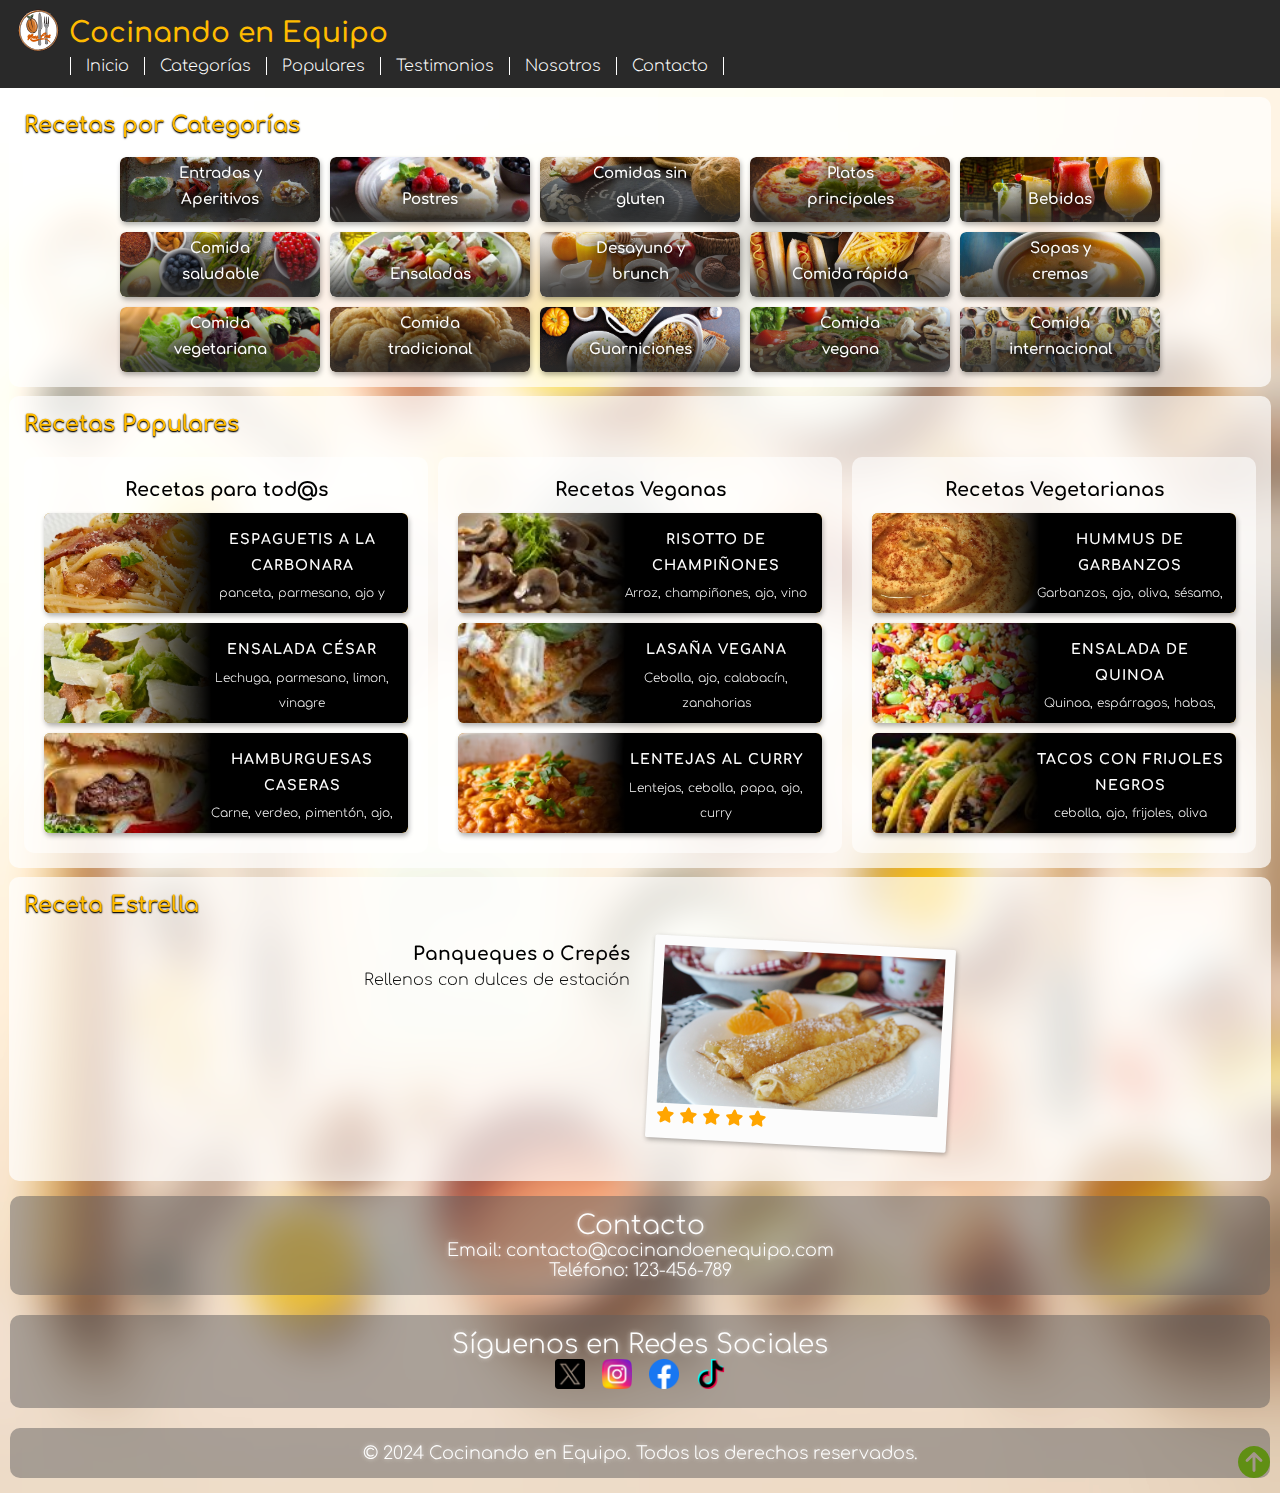
<file: index.html>
<!DOCTYPE html>
<html lang="es">
  <head>
    <meta charset="UTF-8" />
    <meta name="viewport" content="width=device-width, initial-scale=1.0" />
    <title>Recetas de Cocina</title>
    <link
      rel="shortcut icon"
      href="static/img/favicon.ico"
      type="image/x-icon"
    />
    <!-- Enlaces a hojas de estilo CSS -->
    <link rel="stylesheet" href="static/css/styles.css" />
    <link
      rel="stylesheet"
      href="https://cdnjs.cloudflare.com/ajax/libs/font-awesome/6.5.1/css/all.min.css"
    />
    <!-- google fonts -->
    <link rel="preconnect" href="https://fonts.googleapis.com" />
    <link rel="preconnect" href="https://fonts.gstatic.com" crossorigin />
    <link
      href="https://fonts.googleapis.com/css2?family=Comfortaa:wght@300..700&display=swap"
      rel="stylesheet"
    />
  </head>

  <body class="estilo-body">
    <div id="subir"></div>
    <header>
      <div class="logo-header">
        <a href="index.html"><img src="static/img/logo00.svg" alt="logo" /></a>
        <h1>Cocinando en Equipo</h1>
      </div>

      <div id="logo-subir">
        <a href="#subir"
          ><i class="fa-solid fa-circle-arrow-up fa-beat fa-2xl"></i
        ></a>
      </div>

      <nav>
        <input type="checkbox" id="check" />
        <label for="check" class="checkbtn">
          <i class="menu-icon"> <img src="static/img/menu.svg" alt="" /></i>
        </label>
        <ul id="menu-principal">
          <li><a href="index.html">Inicio</a></li>
          <li><a href="index.html#categorias">Categorías</a></li>
          <li><a href="index.html#populares">Populares</a></li>
          <li><a href="testimonios.html">Testimonios</a></li>
          <li><a href="quienesomos.html">Nosotros</a></li>
          <li id="borde-lista-derecha"><a href="contacto.html">Contacto</a></li>
        </ul>
      </nav>
    </header>

    <main>
      <!-- RECETAS por Categorias -->
      <section id="categorias" class="container">
        <h2>Recetas por Categorías</h2>
        <div class="tarjetas-cat">
          <a href="#">
            <div class="tarjeta-cat">
              <img src="static/img/categorias/aperitivos.jpg" alt="" />
              <div class="overlay-cat">
                <h3>Entradas y Aperitivos</h3>
              </div>
            </div>
          </a>
          <a href="#">
            <div class="tarjeta-cat">
              <img
                class="imagen-tarjeta"
                src="static/img/categorias/postres.jpg"
                alt=""
              />
              <div class="overlay-cat">
                <h3>Postres</h3>
              </div>
            </div>
          </a>
          <a href="#">
            <div class="tarjeta-cat">
              <img
                class="imagen-tarjeta"
                src="static/img/categorias/sin-gluten.jpg"
                alt=""
              />
              <div class="overlay-cat">
                <h3>Comidas sin gluten</h3>
              </div>
            </div>
          </a>
          <a href="#">
            <div class="tarjeta-cat">
              <img
                class="imagen-tarjeta"
                src="static/img/categorias/pizzas.jpeg"
                alt=""
              />
              <div class="overlay-cat">
                <h3>Platos principales</h3>
              </div>
            </div>
          </a>
          <a href="#">
            <div class="tarjeta-cat">
              <img
                class="imagen-tarjeta"
                src="static/img/categorias/bebidas.jpg"
                alt=""
              />
              <div class="overlay-cat">
                <h3>Bebidas</h3>
              </div>
            </div>
          </a>
          <a href="#">
            <div class="tarjeta-cat">
              <img
                class="imagen-tarjeta"
                src="static/img/categorias/comida-saludable.jpg"
                alt=""
              />
              <div class="overlay-cat">
                <h3>Comida saludable</h3>
              </div>
            </div>
          </a>
          <a href="#">
            <div class="tarjeta-cat">
              <img
                class="imagen-tarjeta"
                src="static/img/categorias/ensaladas.jpg"
                alt=""
              />
              <div class="overlay-cat">
                <h3>Ensaladas</h3>
              </div>
            </div>
          </a>
          <a href="#">
            <div class="tarjeta-cat">
              <img
                class="imagen-tarjeta"
                src="static/img/categorias/desayuno.jpg"
                alt=""
              />
              <div class="overlay-cat">
                <h3>Desayuno y brunch</h3>
              </div>
            </div>
          </a>
          <a href="#">
            <div class="tarjeta-cat">
              <img
                class="imagen-tarjeta"
                src="static/img/categorias/comida-rapida.jpg"
                alt=""
              />
              <div class="overlay-cat">
                <h3>Comida rápida</h3>
              </div>
            </div>
          </a>
          <a href="#">
            <div class="tarjeta-cat">
              <img
                class="imagen-tarjeta"
                src="static/img/categorias/sopas.jpg"
                alt=""
              />
              <div class="overlay-cat">
                <h3>Sopas y cremas</h3>
              </div>
            </div>
          </a>
          <a href="#">
            <div class="tarjeta-cat">
              <img
                class="imagen-tarjeta"
                src="static/img/categorias/comida-vegetariana.jpg"
                alt=""
              />
              <div class="overlay-cat">
                <h3>Comida vegetariana</h3>
              </div>
            </div>
          </a>
          <a href="#">
            <div class="tarjeta-cat">
              <img
                class="imagen-tarjeta"
                src="static/img/categorias/comida-tradicional.jpg"
                alt=""
              />
              <div class="overlay-cat">
                <h3>Comida tradicional</h3>
              </div>
            </div>
          </a>
          <a href="#">
            <div class="tarjeta-cat">
              <img
                class="imagen-tarjeta"
                src="static/img/categorias/guarniciones.jpg"
                alt=""
              />
              <div class="overlay-cat">
                <h3>Guarniciones</h3>
              </div>
            </div>
          </a>
          <a href="#">
            <div class="tarjeta-cat">
              <img
                class="imagen-tarjeta"
                src="static/img/categorias/comida-vegana.jpg"
                alt=""
              />
              <div class="overlay-cat">
                <h3>Comida vegana</h3>
              </div>
            </div>
          </a>
          <a href="#">
            <div class="tarjeta-cat">
              <img
                class="imagen-tarjeta"
                src="static/img/categorias/comida-internacional.jpg"
                alt=""
              />
              <div class="overlay-cat">
                <h3>Comida internacional</h3>
              </div>
            </div>
          </a>
        </div>
      </section>

      <!-- RECETAS Populares -->
      <section id="populares" class="container">
        <h2>Recetas Populares</h2>
        <div class="tarjetas-pop">
          <div class="columna-pop">
            <div class="titulo-pop">Recetas para tod@s</div>
            <div class="tarjeta-pop">
              <a href="#">
                <img src="static/img/populares/carbonara.jpg" alt="" />
                <div class="overlay-pop">
                  <h3>Espaguetis a la carbonara</h3>
                  <p>panceta, parmesano, ajo y albahaca</p>
                  <div>
                    <span class="fa fa-star checked"></span>
                    <span class="fa fa-star checked"></span>
                    <span class="fa fa-star checked"></span>
                    <span class="fa fa-star checked"></span>
                    <span class="fa fa-star"></span>
                  </div>
                </div>
              </a>
            </div>
            <div class="tarjeta-pop">
              <a href="#">
                <img src="static/img/populares/ensalada-cesar.jpg" alt="" />
                <div class="overlay-pop">
                  <h3>Ensalada César</h3>
                  <p>Lechuga, parmesano, limon, vinagre</p>
                  <div>
                    <span class="fa fa-star checked"></span>
                    <span class="fa fa-star checked"></span>
                    <span class="fa fa-star checked"></span>
                    <span class="fa fa-star checked"></span>
                    <span class="fa fa-star"></span>
                  </div>
                </div>
              </a>
            </div>
            <div class="tarjeta-pop">
              <a href="#">
                <img src="static/img/populares/hamburguesa-casera.jpg" alt="" />
                <div class="overlay-pop">
                  <h3>Hamburguesas caseras</h3>
                  <p>Carne, verdeo, pimentón, ajo, perejil</p>
                  <div>
                    <span class="fa fa-star checked"></span>
                    <span class="fa fa-star checked"></span>
                    <span class="fa fa-star checked"></span>
                    <span class="fa fa-star checked"></span>
                    <span class="fa fa-star"></span>
                  </div>
                </div>
              </a>
            </div>
          </div>
          <div class="columna-pop">
            <div class="titulo-pop">Recetas Veganas</div>
            <div class="tarjeta-pop">
              <a href="#">
                <img src="static/img/populares/rissoto.jpg" alt="" />
                <div class="overlay-pop">
                  <h3>Risotto de Champiñones</h3>
                  <p>Arroz, champiñones, ajo, vino blanco</p>
                  <div>
                    <span class="fa fa-star checked"></span>
                    <span class="fa fa-star checked"></span>
                    <span class="fa fa-star checked"></span>
                    <span class="fa fa-star checked"></span>
                    <span class="fa fa-star"></span>
                  </div>
                </div>
              </a>
            </div>
            <div class="tarjeta-pop">
              <a href="#">
                <img src="static/img/populares/lasagna.jpg" alt="" />
                <div class="overlay-pop">
                  <h3>Lasaña Vegana</h3>
                  <p>Cebolla, ajo, calabacín, zanahorias</p>
                  <div>
                    <span class="fa fa-star checked"></span>
                    <span class="fa fa-star checked"></span>
                    <span class="fa fa-star checked"></span>
                    <span class="fa fa-star checked"></span>
                    <span class="fa fa-star"></span>
                  </div>
                </div>
              </a>
            </div>
            <div class="tarjeta-pop">
              <a href="#">
                <img src="static/img/populares/curry.avif" alt="" />
                <div class="overlay-pop">
                  <h3>Lentejas al Curry</h3>
                  <p>Lentejas, cebolla, papa, ajo, curry</p>
                  <div>
                    <span class="fa fa-star checked"></span>
                    <span class="fa fa-star checked"></span>
                    <span class="fa fa-star checked"></span>
                    <span class="fa fa-star checked"></span>
                    <span class="fa fa-star"></span>
                  </div>
                </div>
              </a>
            </div>
          </div>

          <div class="columna-pop">
            <div class="titulo-pop">Recetas Vegetarianas</div>
            <div class="tarjeta-pop">
              <a href="#">
                <img src="static/img/populares/hummus.jpg" alt="" />
                <div class="overlay-pop">
                  <h3>Hummus de garbanzos</h3>
                  <p>Garbanzos, ajo, oliva, sésamo, limón</p>
                  <div>
                    <span class="fa fa-star checked"></span>
                    <span class="fa fa-star checked"></span>
                    <span class="fa fa-star checked"></span>
                    <span class="fa fa-star checked"></span>
                    <span class="fa fa-star"></span>
                  </div>
                </div>
              </a>
            </div>
            <div class="tarjeta-pop">
              <a href="#">
                <img src="static/img/populares/ensalada-quinoa.jpg" alt="" />
                <div class="overlay-pop">
                  <h3>Ensalada de Quinoa</h3>
                  <p>Quinoa, espárragos, habas, rabanitos, peregil</p>
                  <div>
                    <span class="fa fa-star checked"></span>
                    <span class="fa fa-star checked"></span>
                    <span class="fa fa-star checked"></span>
                    <span class="fa fa-star checked"></span>
                    <span class="fa fa-star"></span>
                  </div>
                </div>
              </a>
            </div>
            <div class="tarjeta-pop">
              <a href="#">
                <img src="static/img/populares/tacos.jpg" alt="" />
                <div class="overlay-pop">
                  <h3>Tacos con frijoles negros</h3>
                  <p>cebolla, ajo, frijoles, oliva</p>
                  <div>
                    <span class="fa fa-star checked"></span>
                    <span class="fa fa-star checked"></span>
                    <span class="fa fa-star checked"></span>
                    <span class="fa fa-star checked"></span>
                    <span class="fa fa-star"></span>
                  </div>
                </div>
              </a>
            </div>
          </div>
        </div>
      </section>

      <!-- RECETA Estrella -->
      <section id="estrella" class="container">
        <h2>Receta Estrella</h2>
        <div class="receta-estrella">
          <div class="receta-estrella-col receta-estrella-col1">
            <h3 class="texto-tarjeta">Panqueques o Crepés</h3>
            <p>Rellenos con dulces de estación</p>
          </div>
          <div class="receta-estrella-col receta-estrella-col2">
            <div class="tarjeta-est">
              <a href="descripcion-recetas/Receta-estrella.html">
                <img src="static/img/estrella/panqueques.jpg" alt="" />
                <span class="fa fa-star checked"></span>
                <span class="fa fa-star checked"></span>
                <span class="fa fa-star checked"></span>
                <span class="fa fa-star checked"></span>
                <span class="fa fa-star checked"></span>
              </a>
            </div>
          </div>
        </div>
      </section>

      <!-- RECETA Destacada -->
      <section id="destacadas" class="container invisible">
        <h2>Recetas Destacadas</h2>
        <div id="recetas-destacadas">
          <!-- Aquí irían las recetas destacadas -->
        </div>
      </section>

      <!-- Buscador -->
      <section id="buscar-recetas" class="container invisible">
        <h2>Buscar Recetas</h2>
        <!-- Formulario de búsqueda -->
        <form action="buscar.php" method="GET" class="buscar-formulario">
          <input type="text" name="q" placeholder="Buscar recetas..." />
          <button type="submit">Buscar</button>
        </form>
      </section>
    </main>

    <footer>
      <section class="grid-footer section-footer">
        <div class="grid-item contacto">
          <h2>Contacto</h2>
          <a href="mailto:contacto@cocinandoenequipo.com">Email: contacto@cocinandoenequipo.com</a>
          <p><a href="tel:123456789">Teléfono: 123-456-789</a></p>
        </div>

        <div class="grid-item redes-sociales">
          <h2>Síguenos en Redes Sociales</h2>
          <!-- Enlaces a redes sociales -->
          <a href="#"
            ><img src="static/img/iconSN/twitter.png" alt="Twitter"
          /></a>
          <a href="#"
            ><img src="static/img/iconSN/instagram.png" alt="Instagram"
          /></a>
          <a href="#"
            ><img src="static/img/iconSN/facebook.png" alt="Facebook"
          /></a>
          <a href="#"
            ><img src="static/img/iconSN/tik-tok.png" alt="TikTok"
          /></a>
        </div>
        <div class="grid-item derechos">
          <p>&copy; 2024 Cocinando en Equipo. Todos los derechos reservados.</p>
        </div>
      </section>
    </footer>
  </body>
</html>
</file>
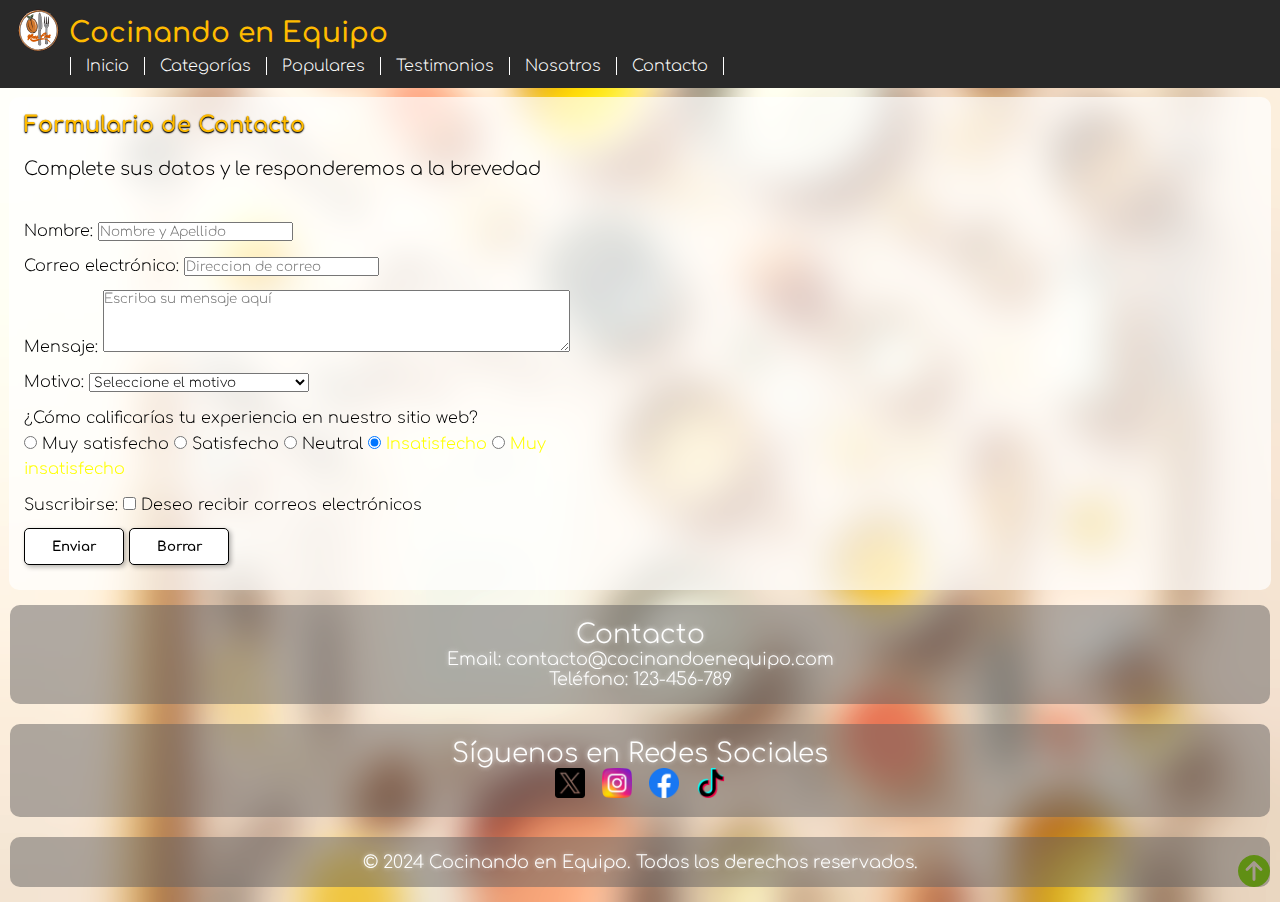
<file: contacto.html>
<!DOCTYPE html>
<html lang="es">
  <head>
    <meta charset="UTF-8" />
    <meta name="viewport" content="width=device-width, initial-scale=1.0" />
    <title>Recetas de Cocina</title>
    <link
      rel="shortcut icon"
      href="static/img/favicon.ico"
      type="image/x-icon"
    />
    <!-- Enlaces a hojas de estilo CSS -->
    <link rel="stylesheet" href="static/css/styles.css" />
    <link
      rel="stylesheet"
      href="https://cdnjs.cloudflare.com/ajax/libs/font-awesome/6.5.1/css/all.min.css"
    />
    <!-- google fonts -->
    <link rel="preconnect" href="https://fonts.googleapis.com" />
    <link rel="preconnect" href="https://fonts.gstatic.com" crossorigin />
    <link
      href="https://fonts.googleapis.com/css2?family=Comfortaa:wght@300..700&display=swap"
      rel="stylesheet"
    />
    <script src="static/js/validacion.js"></script>
  </head>
  <body class="estilo-body">
    <div id="subir"></div>
    <header>
      <div class="logo-header">
        <a href="index.html"><img src="static/img/logo00.svg" alt="logo" /></a>
        <h1>Cocinando en Equipo</h1>
      </div>

      <div id="logo-subir">
        <a href="#subir"
          ><i class="fa-solid fa-circle-arrow-up fa-beat fa-2xl"></i
        ></a>
      </div>

      <nav>
        <input type="checkbox" id="check" />
        <label for="check" class="checkbtn">
          <i class="menu-icon"> <img src="static/img/menu.svg" alt="" /></i>
        </label>
        <ul id="menu-principal">
          <li><a href="index.html">Inicio</a></li>
          <li><a href="index.html#categorias">Categorías</a></li>
          <li><a href="index.html#populares">Populares</a></li>
          <li><a href="testimonios.html">Testimonios</a></li>
          <li><a href="quienesomos.html">Nosotros</a></li>
          <li id="borde-lista-derecha"><a href="contacto.html">Contacto</a></li>
        </ul>
      </nav>
    </header>

    <main>
      <section id="form-contacto" class="container">
        <h2>Formulario de Contacto</h2>
        <h3>Complete sus datos y le responderemos a la brevedad</h3>
        <br />
        
        <form id="contactForm" onsubmit="return validateForm()" novalidate>
        
          <div class="form-group">
            <section class="form-name">
              <label for="name">Nombre:</label>
              <input
                type="text"
                id="name"
                name="name"
                placeholder="Nombre y Apellido"
                required=""
              />
            </section>
          </div>

          <div class="form-group">
            <section class="form-email">
              <label for="email">Correo electrónico:</label>
              <input
                type="email"
                id="email"
                name="email"
                placeholder="Direccion de correo"
                required=""
              />
            </section>

            <div class="form-group">
              <section class="form-message">
                <label for="message">Mensaje:</label>
                <textarea
                  id="message"
                  name="message"
                  rows="4"
                  cols="50"
                  placeholder="Escriba su mensaje aquí"
                  required=""
                ></textarea>
              </section>

              <div class="form-group">
                <section class="form-motivo">
                  <label for="motivo">Motivo:</label>
                  <select id="motivo" name="motivo" required="">
                    <option value="" selected="selected">
                      Seleccione el motivo
                    </option>
                    <option value="recetas">Consultas sobre recetas</option>
                    <option value="ingredientes">
                      Consultas sobre Ingredientes
                    </option>
                    <option value="nueva">Sugerir una receta</option>
                    <option value="sugerencias">
                      Comentarios y sugerencias
                    </option>
                    <option value="otros">Otros Motivos</option>
                  </select>
                </section>
              </div>

              <h4 class="form-calif-preg">
                ¿Cómo calificarías tu experiencia en nuestro sitio web?
              </h4>

              <section class="form-calif">
                <input
                  type="radio"
                  id="muy_satisfecho"
                  name="experiencia"
                  value="muy_satisfecho"
                />
                <label for="muy_satisfecho">Muy satisfecho</label>

                <input
                  type="radio"
                  id="satisfecho"
                  name="experiencia"
                  value="satisfecho"
                />
                <label for="satisfecho">Satisfecho</label>

                <input
                  type="radio"
                  id="neutral"
                  name="experiencia"
                  value="neutral"
                />
                <label for="neutral">Neutral</label>

                <input
                  type="radio"
                  id="insatisfecho"
                  name="experiencia"
                  value="insatisfecho"
                  checked="checked"
                />
                <label for="insatisfecho">Insatisfecho</label>

                <input
                  type="radio"
                  id="muy_insatisfecho"
                  name="experiencia"
                  value="muy_insatisfecho"
                />
                <label for="muy_insatisfecho">Muy insatisfecho</label>
              </section>

              <div class="form-group">
                <label for="suscripcion">Suscribirse:</label>
                <input
                  type="checkbox"
                  id="suscripcion"
                  name="suscripcion"
                  value="si"
                />
                <label for="suscripcion"
                  >Deseo recibir correos electrónicos</label
                >
              </div>

              <div class="form-group">
                <section class="form-button">
                  <input type="submit" value="Enviar" />
                  <button type="button" onclick="clearForm()">Borrar</button>
                </section>
              </div>

              
            </div>
          </div>
        </form>
      </section>
    </main>

    <footer>
      <section class="grid-footer section-footer">
        <div class="grid-item contacto">
          <h2>Contacto</h2>
          <a href="mailto:contacto@cocinandoenequipo.com">Email: contacto@cocinandoenequipo.com</a>
          <p><a href="tel:123456789">Teléfono: 123-456-789</a></p>
        </div>

        <div class="grid-item redes-sociales">
          <h2>Síguenos en Redes Sociales</h2>
          <!-- Enlaces a redes sociales -->
          <a href="#"
            ><img src="static/img/iconSN/twitter.png" alt="Twitter"
          /></a>
          <a href="#"
            ><img src="static/img/iconSN/instagram.png" alt="Instagram"
          /></a>
          <a href="#"
            ><img src="static/img/iconSN/facebook.png" alt="Facebook"
          /></a>
          <a href="#"
            ><img src="static/img/iconSN/tik-tok.png" alt="TikTok"
          /></a>
        </div>
        <div class="grid-item derechos">
          <p>&copy; 2024 Cocinando en Equipo. Todos los derechos reservados.</p>
        </div>
      </section>
    </footer>
  </body>
</html>
</file>
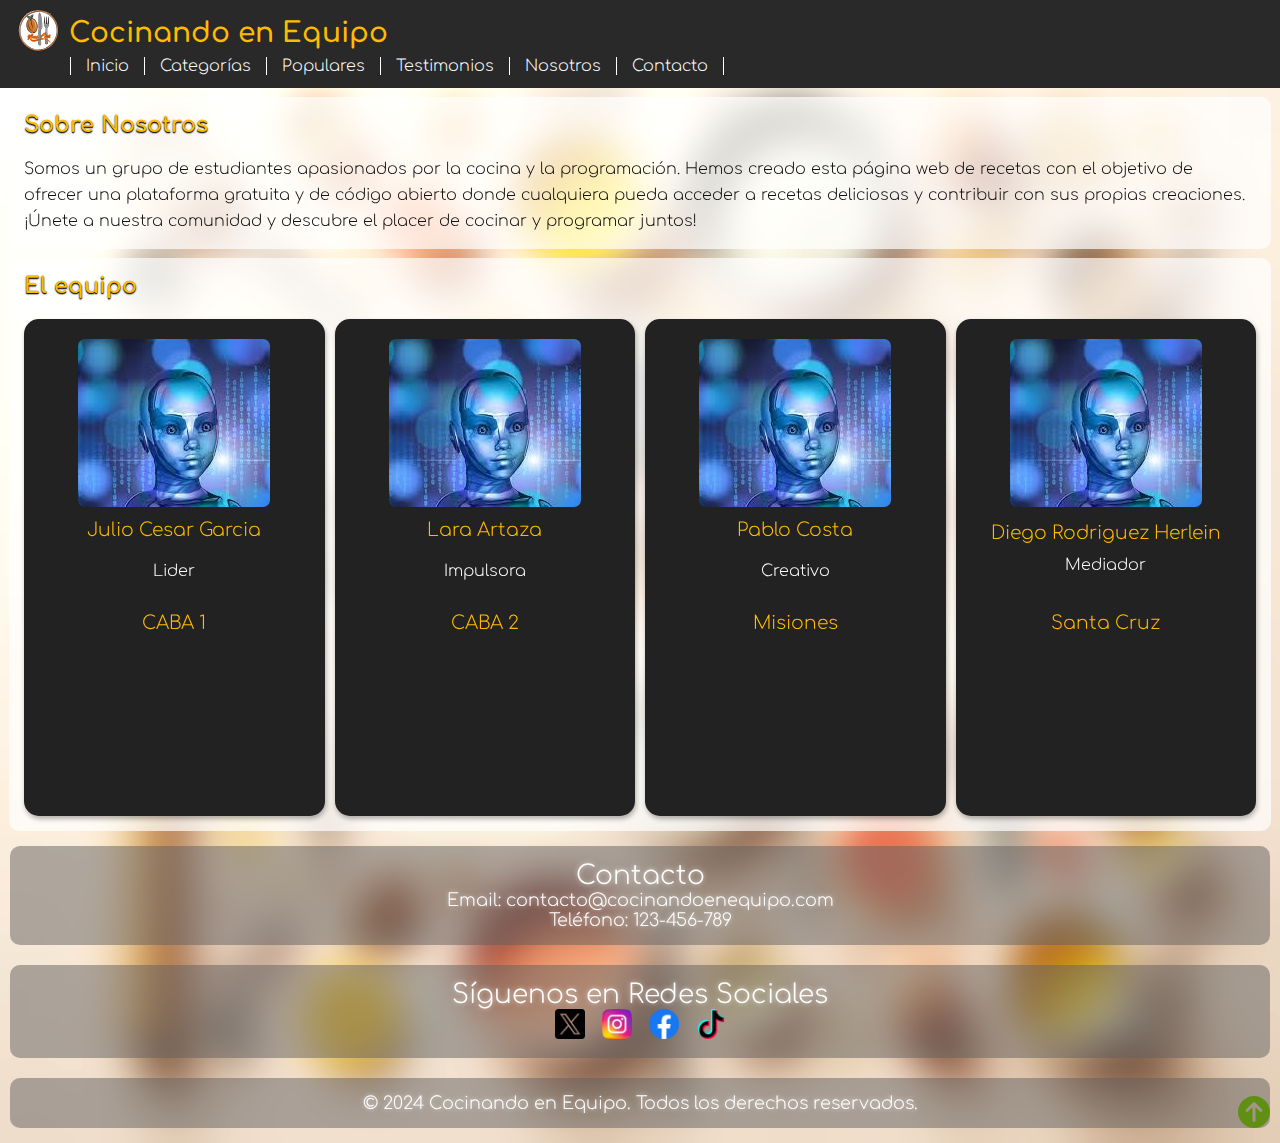
<file: quienesomos.html>
<!DOCTYPE html>
<html lang="es">
  <head>
    <meta charset="UTF-8" />
    <meta name="viewport" content="width=device-width, initial-scale=1.0" />
    <title>Recetas de Cocina</title>
    <link
      rel="shortcut icon"
      href="static/img/favicon.ico"
      type="image/x-icon"
    />
    <!-- Enlaces a hojas de estilo CSS -->
    <link rel="stylesheet" href="static/css/styles.css" />
    <link
      rel="stylesheet"
      href="https://cdnjs.cloudflare.com/ajax/libs/font-awesome/6.5.1/css/all.min.css"
    />
    <!-- google fonts -->
    <link rel="preconnect" href="https://fonts.googleapis.com" />
    <link rel="preconnect" href="https://fonts.gstatic.com" crossorigin />
    <link
      href="https://fonts.googleapis.com/css2?family=Comfortaa:wght@300..700&display=swap"
      rel="stylesheet"
    />
  </head>
  <body class="estilo-body">
    <div id="subir"></div>
    <header>
      <div class="logo-header">
        <a href="index.html"><img src="static/img/logo00.svg" alt="logo" /></a>
        <h1>Cocinando en Equipo</h1>
      </div>

      <div id="logo-subir">
        <a href="#subir"
          ><i class="fa-solid fa-circle-arrow-up fa-beat fa-2xl"></i
        ></a>
      </div>

      <nav>
        <input type="checkbox" id="check" />
        <label for="check" class="checkbtn">
          <i class="menu-icon"> <img src="static/img/menu.svg" alt="" /></i>
        </label>
        <ul id="menu-principal">
          <li><a href="index.html">Inicio</a></li>
          <li><a href="index.html#categorias">Categorías</a></li>
          <li><a href="index.html#populares">Populares</a></li>
          <li><a href="testimonios.html">Testimonios</a></li>
          <li><a href="quienesomos.html">Nosotros</a></li>
          <li id="borde-lista-derecha"><a href="contacto.html">Contacto</a></li>
        </ul>
      </nav>
    </header>

    <main>
      <section id="sobre-nosotros" class="container">
        <div>
          <h2>Sobre Nosotros</h2>
          <p>
            Somos un grupo de estudiantes apasionados por la cocina y la
            programación. Hemos creado esta página web de recetas con el
            objetivo de ofrecer una plataforma gratuita y de código abierto
            donde cualquiera pueda acceder a recetas deliciosas y contribuir con
            sus propias creaciones. ¡Únete a nuestra comunidad y descubre el
            placer de cocinar y programar juntos!
          </p>
        </div>
      </section>

      <section class="container">
        <h2>El equipo</h2>
        <div class="tarjetas-equipo">
          <div class="tarjeta-equipo">
            <img
              src="static/img/perfiles/perfil_JCG.jpg"
              alt="Julio Cesar Garcia"
            />
            <h3>Julio Cesar Garcia</h3>
            <p>Lider</p>
            <div>
              <h3>CABA 1</h3>
              <iframe
                src="https://www.google.com/maps/embed?pb=!1m18!1m12!1m3!1d3283.846171502912!2d-58.37285272489907!3d-34.60805115772586!2m3!1f0!2f0!3f0!3m2!1i1024!2i768!4f13.1!3m3!1m2!1s0x95a3352cbe276f75%3A0xe16921ef0545f86d!2sCasa%20Rosada!5e0!3m2!1ses!2sar!4v1712135800409!5m2!1ses!2sar"
                width="100%"
                height="150px"
                style="border: 0"
                allowfullscreen=""
                loading="lazy"
                referrerpolicy="no-referrer-when-downgrade"
              ></iframe>
            </div>
          </div>

          <div class="tarjeta-equipo">
            <img src="static/img/perfiles/perfil_LA.jpg" alt="Lara Artaza" />
            <h3>Lara Artaza</h3>
            <p>Impulsora</p>
            <div>
              <h3>CABA 2</h3>
              <iframe
                src="https://www.google.com/maps/embed?pb=!1m18!1m12!1m3!1d3283.843893414329!2d-58.376461124899016!3d-34.60810875772901!2m3!1f0!2f0!3f0!3m2!1i1024!2i768!4f13.1!3m3!1m2!1s0x95bccad304a4cc17%3A0xcf1b33537930cef9!2sPalacio%20Municipal%20de%20la%20Cdad.%20de%20Buenos%20Aires%2C%20C1059%20Cdad.%20Aut%C3%B3noma%20de%20Buenos%20Aires!5e0!3m2!1ses!2sar!4v1712135832889!5m2!1ses!2sar"
                width="100%"
                height="150px"
                style="border: 0"
                allowfullscreen=""
                loading="lazy"
                referrerpolicy="no-referrer-when-downgrade"
              ></iframe>
            </div>
          </div>

          <div class="tarjeta-equipo">
            <img src="static/img/perfiles/perfil_PC.jpg" alt="Pablo Costa" />
            <h3>Pablo Costa</h3>
            <p>Creativo</p>
            <div>
              <h3>Misiones</h3>
              <iframe
                src="https://www.google.com/maps/embed?pb=!1m18!1m12!1m3!1d3543.2938597987713!2d-55.895895925271745!3d-27.366536612317148!2m3!1f0!2f0!3f0!3m2!1i1024!2i768!4f13.1!3m3!1m2!1s0x9457be3491d8af95%3A0xd459f3e99039e228!2sCasa%20de%20Gobierno%20de%20la%20Provincia%20de%20Misiones!5e0!3m2!1ses!2sar!4v1712135724637!5m2!1ses!2sar"
                width="100%"
                height="150px"
                style="border: 0"
                allowfullscreen=""
                loading="lazy"
                referrerpolicy="no-referrer-when-downgrade"
              ></iframe>
            </div>
          </div>

          <div class="tarjeta-equipo">
            <div>
              <img
                src="static/img/perfiles/perfil_DRH.jpg"
                alt="Diego Rodriguez Herlein"
              />
              <h3>Diego Rodriguez Herlein</h3>
              <p>Mediador</p>
            </div>
            <div>
              <h3>Santa Cruz</h3>
              <iframe
                src="https://www.google.com/maps/embed?pb=!1m18!1m12!1m3!1d2477.0339286695526!2d-69.21365292376973!3d-51.62258764139693!2m3!1f0!2f0!3f0!3m2!1i1024!2i768!4f13.1!3m3!1m2!1s0xbdb6f94e1f5ac3bd%3A0x9cc7f294755019c1!2sCasa%20de%20Gobierno%20de%20la%20Provincia%20De%20Santa%20Cruz!5e0!3m2!1ses!2sar!4v1712135768993!5m2!1ses!2sar"
                width="100%"
                height="150px"
                style="border: 0"
                allowfullscreen=""
                loading="lazy"
                referrerpolicy="no-referrer-when-downgrade"
              ></iframe>
            </div>
          </div>
        </div>
      </section>
    </main>

    <footer>
      <section class="grid-footer section-footer">
        <div class="grid-item contacto">
          <h2>Contacto</h2>
          <a href="mailto:contacto@cocinandoenequipo.com"
            >Email: contacto@cocinandoenequipo.com</a
          >
          <p><a href="tel:123456789">Teléfono: 123-456-789</a></p>
        </div>

        <div class="grid-item redes-sociales">
          <h2>Síguenos en Redes Sociales</h2>
          <!-- Enlaces a redes sociales -->
          <a href="#"
            ><img src="static/img/iconSN/twitter.png" alt="Twitter"
          /></a>
          <a href="#"
            ><img src="static/img/iconSN/instagram.png" alt="Instagram"
          /></a>
          <a href="#"
            ><img src="static/img/iconSN/facebook.png" alt="Facebook"
          /></a>
          <a href="#"
            ><img src="static/img/iconSN/tik-tok.png" alt="TikTok"
          /></a>
        </div>
        <div class="grid-item derechos">
          <p>&copy; 2024 Cocinando en Equipo. Todos los derechos reservados.</p>
        </div>
      </section>
    </footer>
  </body>
</html>
</file>
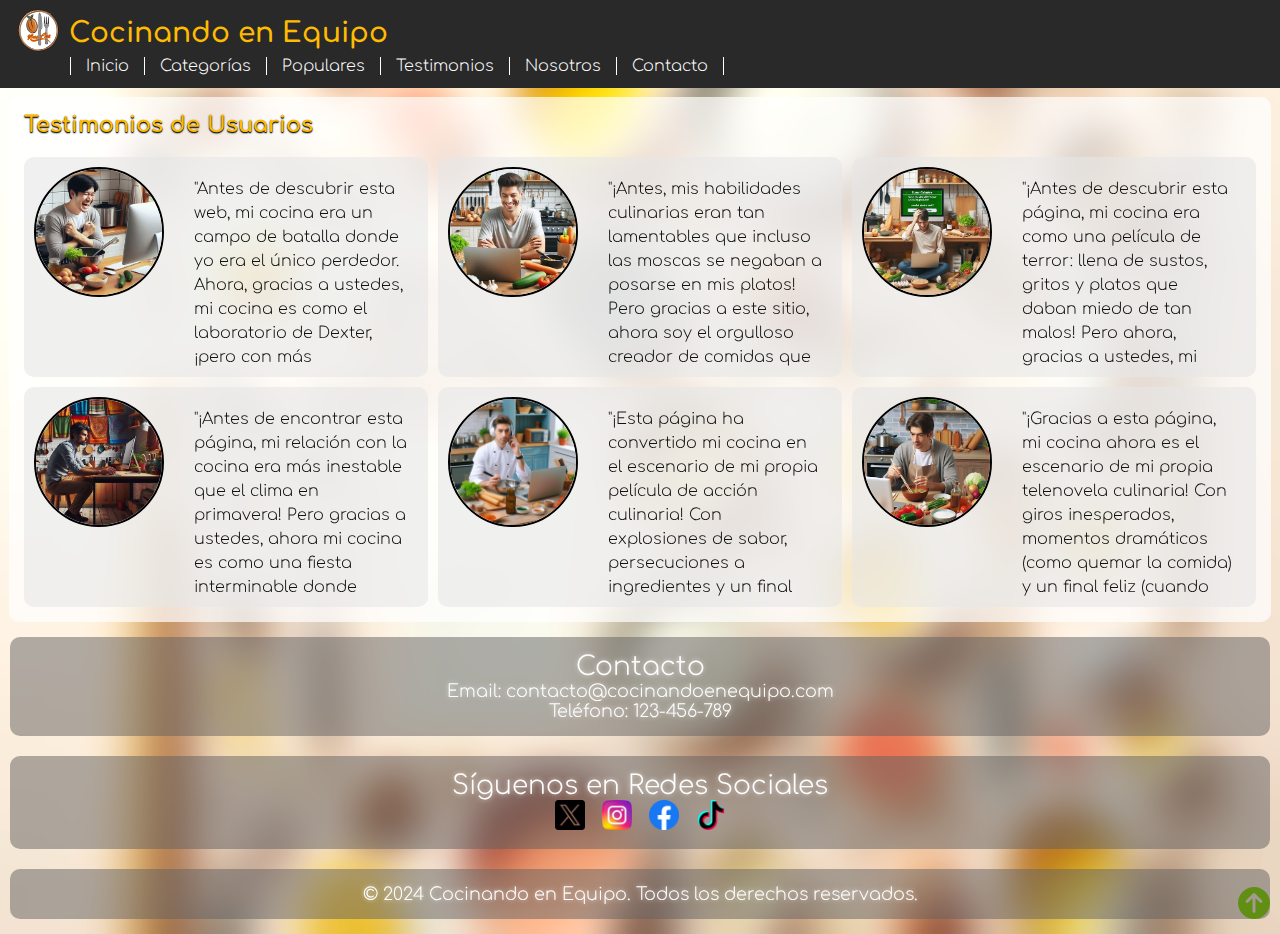
<file: testimonios.html>
<!DOCTYPE html>
<html lang="es">
  <head>
    <meta charset="UTF-8" />
    <meta name="viewport" content="width=device-width, initial-scale=1.0" />
    <title>Recetas de Cocina</title>
    <link
      rel="shortcut icon"
      href="static/img/favicon.ico"
      type="image/x-icon"
    />
    <!-- Enlaces a hojas de estilo CSS -->
    <link rel="stylesheet" href="static/css/styles.css" />
    <link
      rel="stylesheet"
      href="https://cdnjs.cloudflare.com/ajax/libs/font-awesome/6.5.1/css/all.min.css"
    />
    <!-- google fonts -->
    <link rel="preconnect" href="https://fonts.googleapis.com" />
    <link rel="preconnect" href="https://fonts.gstatic.com" crossorigin />
    <link
      href="https://fonts.googleapis.com/css2?family=Comfortaa:wght@300..700&display=swap"
      rel="stylesheet"
    />
  </head>

  <body class="estilo-body">
    <div id="subir"></div>
    <header>
      <div class="logo-header">
        <a href="index.html"><img src="static/img/logo00.svg" alt="logo" /></a>
        <h1>Cocinando en Equipo</h1>
      </div>

      <div id="logo-subir">
        <a href="#subir"
          ><i class="fa-solid fa-circle-arrow-up fa-beat fa-2xl"></i
        ></a>
      </div>

      <nav>
        <input type="checkbox" id="check" />
        <label for="check" class="checkbtn">
          <i class="menu-icon"> <img src="static/img/menu.svg" alt="" /></i>
        </label>
        <ul id="menu-principal">
          <li><a href="index.html">Inicio</a></li>
          <li><a href="index.html#categorias">Categorías</a></li>
          <li><a href="index.html#populares">Populares</a></li>
          <li><a href="testimonios.html">Testimonios</a></li>
          <li><a href="quienesomos.html">Nosotros</a></li>
          <li id="borde-lista-derecha"><a href="contacto.html">Contacto</a></li>
        </ul>
      </nav>
    </header>

    <main>
      <section id="testimonios" class="container">
        <h2>Testimonios de Usuarios</h2>
        <div class="testimonios-container">
          <div class="testimonial">
            <img src="./static/img/testimonios/test1.jpg" alt="Cliente 1" />
            <p>
              "Antes de descubrir esta web, mi cocina era un campo de batalla
              donde yo era el único perdedor. Ahora, gracias a ustedes, mi
              cocina es como el laboratorio de Dexter, ¡pero con más
              ingredientes y menos experimentos explosivos! ¡Gracias por
              convertir mis desastres culinarios en comidas comestibles! - Pablo
              López, Ciudad de Buenos Aires, Argentina."
            </p>
          </div>
          <div class="testimonial">
            <img src="./static/img/testimonios/test2.jpg" alt="Cliente 2" />
            <p>
              "¡Antes, mis habilidades culinarias eran tan lamentables que
              incluso las moscas se negaban a posarse en mis platos! Pero
              gracias a este sitio, ahora soy el orgulloso creador de comidas
              que harían llorar de emoción a Gordon Ramsay (o al menos de risa).
              ¡Gracias por enseñarme que la cocina puede ser divertida, incluso
              cuando tus platos parecen aliens de otro planeta! - S. Dubois,
              París, Francia."
            </p>
          </div>
          <div class="testimonial">
            <img src="./static/img/testimonios/test3.jpg" alt="Cliente 3" />
            <p>
              "¡Antes de descubrir esta página, mi cocina era como una película
              de terror: llena de sustos, gritos y platos que daban miedo de tan
              malos! Pero ahora, gracias a ustedes, mi cocina es más como una
              comedia romántica: llena de risas, amor por la comida y finales
              felices (cuando todos se chupan los dedos). ¡Gracias por salvarme
              de la pesadilla culinaria! - Manuel Gutiérrez, Barcelona, España."
            </p>
          </div>
          <div class="testimonial">
            <img src="./static/img/testimonios/test4.jpg" alt="Cliente 4" />
            <p>
              "¡Antes de encontrar esta página, mi relación con la cocina era
              más inestable que el clima en primavera! Pero gracias a ustedes,
              ahora mi cocina es como una fiesta interminable donde todos los
              platos son los invitados de honor. ¡Gracias por convertir mis
              desafíos culinarios en una experiencia divertida y deliciosa! -
              Carlos Santos, São Paulo, Brasil."
            </p>
          </div>
          <div class="testimonial">
            <img src="./static/img/testimonios/test5.jpg" alt="Cliente 5" />
            <p>
              "¡Esta página ha convertido mi cocina en el escenario de mi propia
              película de acción culinaria! Con explosiones de sabor,
              persecuciones a ingredientes y un final emocionante (cuando todos
              devoran mis platos como si fueran superhéroes hambrientos).
              ¡Gracias por hacer de mi cocina el set de filmación más
              emocionante! - Andres López, Ciudad de Guatemala, Guatemala.
            </p>
          </div>
          <div class="testimonial">
            <img src="./static/img/testimonios/test6.jpg" alt="Cliente 6" />
            <p>
              "¡Gracias a esta página, mi cocina ahora es el escenario de mi
              propia telenovela culinaria! Con giros inesperados, momentos
              dramáticos (como quemar la comida) y un final feliz (cuando todos
              disfrutan de mis platos). ¡Gracias por convertir mis desventuras
              culinarias en una comedia digna de Netflix! - Sergio Ramirez,
              Bogotá, Colombia.
            </p>
          </div>
        </div>
      </section>
    </main>

    <footer>
      <section class="grid-footer section-footer">
        <div class="grid-item contacto">
          <h2>Contacto</h2>
          <a href="mailto:contacto@cocinandoenequipo.com"
            >Email: contacto@cocinandoenequipo.com</a
          >
          <p><a href="tel:123456789">Teléfono: 123-456-789</a></p>
        </div>

        <div class="grid-item redes-sociales">
          <h2>Síguenos en Redes Sociales</h2>
          <!-- Enlaces a redes sociales -->
          <a href="#"
            ><img src="static/img/iconSN/twitter.png" alt="Twitter"
          /></a>
          <a href="#"
            ><img src="static/img/iconSN/instagram.png" alt="Instagram"
          /></a>
          <a href="#"
            ><img src="static/img/iconSN/facebook.png" alt="Facebook"
          /></a>
          <a href="#"
            ><img src="static/img/iconSN/tik-tok.png" alt="TikTok"
          /></a>
        </div>
        <div class="grid-item derechos">
          <p>&copy; 2024 Cocinando en Equipo. Todos los derechos reservados.</p>
        </div>
      </section>
    </footer>
  </body>
</html>
</file>
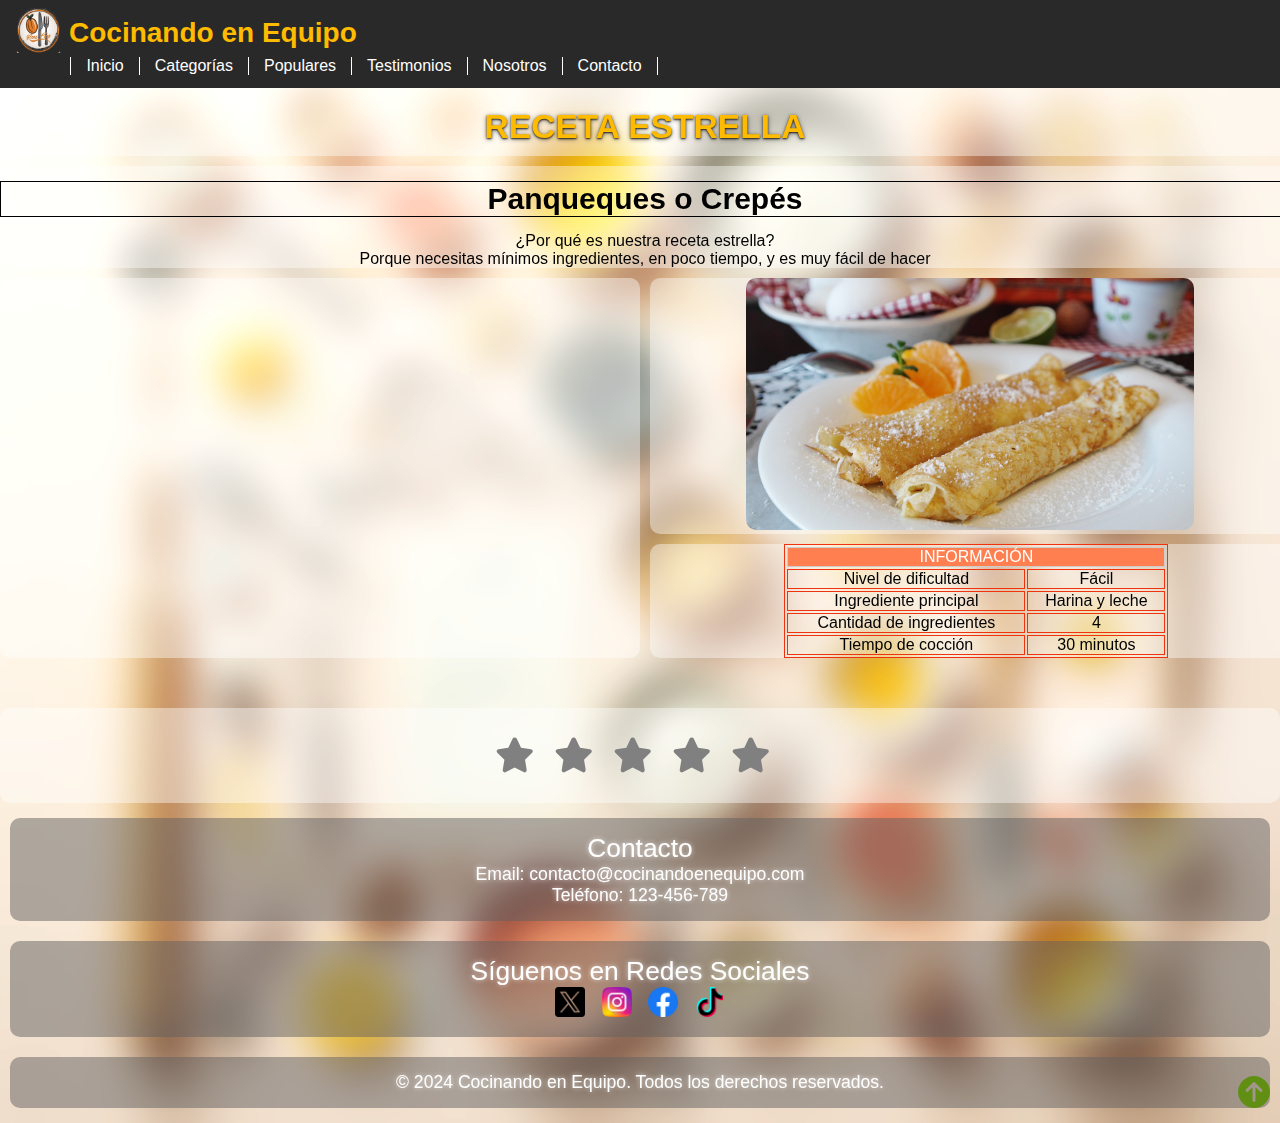
<file: descripcion-recetas/Receta-estrella.html>
<!DOCTYPE html>
<html lang="es">

<head>
  <meta charset="UTF-8" />
  <meta name="viewport" content="width=device-width, initial-scale=1.0" />
  <title>Receta Estrella</title>
  <link rel="stylesheet" href="../static/css/styles.css" />
  <link rel="shortcut icon" href="../static/img/Logo.ico" type="image/x-icon">
  <link rel="stylesheet" href="https://cdnjs.cloudflare.com/ajax/libs/font-awesome/6.5.1/css/all.min.css">
  <!-- Enlaces a hojas de estilo CSS -->  
</head>

<body class="estilo-body">
  <div id="subir"></div>    
  <header>
    <div class="logo-header">
      <a href="index.html"><img src="../static/img/Logo.ico" alt="logo" /></a>
      <h1>Cocinando en Equipo</h1>
    </div>

    <div id="logo-subir">
      <a href="#subir"
        ><i class="fa-solid fa-circle-arrow-up fa-beat fa-2xl"></i
      ></a>
    </div>

    <nav>
      <input type="checkbox" id="check" />
      <label for="check" class="checkbtn">
        <i class="menu-icon"> <img src="../static/img/menu.svg" alt="" /></i>
      </label>
      <ul id="menu-principal">
        <li><a href="../index.html">Inicio</a></li>
        <li><a href="../index.html#categorias">Categorías</a></li>
        <li><a href="../index.html#populares">Populares</a></li>
        <li><a href="../testimonios.html">Testimonios</a></li>
        <li><a href="../quienesomos.html">Nosotros</a></li>
        <li id="borde-lista-derecha"><a href="../contacto.html">Contacto</a></li>
      </ul>
    </nav>
  </header>

  <main>
   
    <div id="grid-estrella">
    <div style="grid-column: 1/span 2; background-color: rgba(255, 255, 255, 0.425); border-radius: 10px; backdrop-filter: blur(5px);">
        <h2 style= "color: var(--heading1);
        padding-top: 20px;
        text-align: center;
        font-weight: 700;
        font-size: 2.1rem;
        text-shadow: 0 1px 2px rgba(0, 0, 0, 0.8), 0 1px 5px rgba(0, 0, 0, 0.5);
        padding-bottom: 10px;">RECETA ESTRELLA</h2>      
    </div>
    <div style="grid-column: 1/ span 2; background-color: rgba(255, 255, 255, 0.425); border-radius: 10px; backdrop-filter: blur(5px);">
      <h3 style="display: block;
      font-size: 1.17em;
      font-weight: bold;
      unicode-bidi: isolate;
      text-align: center; font-size: 30px !important; margin:15px 0; border: 1px solid #000;">Panqueques o Crepés</h3>
      <p style="text-align: center;">¿Por qué es nuestra receta estrella?</p>            
      <p style="text-align: center;">Porque necesitas mínimos ingredientes, en poco tiempo, y es muy fácil de hacer</p>              
  </div>

  <div style="grid-row: 3/span 2; background-color: rgba(255, 255, 255, 0.425); border-radius: 10px; backdrop-filter: blur(5px); align-content: center;">
    
      <iframe width=90% height="80%" src="https://www.youtube.com/embed/UkzSgQEt2Lk?si=1kHkwCkJPJSvP1sj" title="YouTube video player" frameborder="0" allow="accelerometer; autoplay; clipboard-write; encrypted-media; gyroscope; picture-in-picture; web-share" referrerpolicy="strict-origin-when-cross-origin" allowfullscreen></iframe>  
  
  </div>
  

  <div style="background-color: rgba(255, 255, 255, 0.425); border-radius: 10px; backdrop-filter: blur(5px);">
    <img src="../static/img/estrella/panqueques.jpg" alt="panqueques servidos" style="width: 70%; border-radius: 10px; box-shadow: 5px 5px 15px -5px rgba(0,0,0,0);">
  </div>

  <div style="background-color: rgba(255, 255, 255, 0.425); border-radius: 10px; backdrop-filter: blur(5px);">
    <table id="tabla-info-estrella">
      <thead>
          <tr>
              <th colspan="2" style="color: #fff; font-weight: 500;">INFORMACIÓN</th>
          </tr>
      </thead>
      <tbody>
          <tr>
              <td><strong>Nivel de dificultad</strong></td>
              <td>Fácil</td>
          </tr>

          <tr>
              <td><strong>Ingrediente principal</strong></td>
              <td>Harina y leche</td>
          </tr>

          <tr>
              <td><strong>Cantidad de ingredientes</strong></td>
              <td>4</td>
          </tr>

          <tr>
              <td><strong>Tiempo de cocción</strong></td>
              <td>30 minutos</td>
          </tr>
      </tbody>
  </table>

  </div>

  

    
  </div>

  <!-- Lineas para calificar con estrellas -->
  <div class="container-estrella" style="background-color: rgba(255, 255, 255, 0.425); border-radius: 10px; backdrop-filter: blur(5px); margin-top: 50px; padding-left: 15px; ">
    
    <div class="comentar">
      <div class="agradecimiento">GRACIAS POR CALIFICAR</div>
      <!-- <div class="editar">Editar</div>         -->
    </div>

  <div class="estrella-widget"> 
    <input type="radio" name="calificar" id="calificar-5">
    <label for="calificar-5" class="fas fa-star"></label>
    <input type="radio" name="calificar" id="calificar-4">
    <label for="calificar-4" class="fas fa-star"></label>
    <input type="radio" name="calificar" id="calificar-3">
    <label for="calificar-3" class="fas fa-star"></label>
    <input type="radio" name="calificar" id="calificar-2">
    <label for="calificar-2" class="fas fa-star"></label>
    <input type="radio" name="calificar" id="calificar-1">
    <label for="calificar-1" class="fas fa-star"></label>
    <form action="javascript:void(0)" onSubmit="return validarformulario()">        
      <div class="area-comentario">
        <textarea id="textarea-comentario-id" cols="30" placeholder="Contanos qué te pareció la receta"></textarea>
      </div>
      <div class="boton-calificar">
        <button type="submit">Calificar</button>
      </div>
    </form>
</div>
</div>


<script>
  const Bcalificar = document.querySelector ("button");
  const comentar = document.querySelector (".comentar");
  const widget = document.querySelector (".estrella-widget");    
  function ocultarmostrarelementos(){
    widget.style.display = "none";
     comentar.style.display = "block";
    //  Beditar.style.display = "block";
    //  document.querySelector (".editar").style.display="block";
     document.querySelector (".agradecimiento").style.display="block";
  }
  function validarformulario(){
    if (document.getElementById ("textarea-comentario-id").value == ""){
      alert ("Ingrese el comentario"); 
      
      return false;  
    }
    else {
      ocultarmostrarelementos();
      return true;
    }       
  }
  
  // const Beditar = document.querySelector (".editar");
  //  Bcalificar.onclick = ()=>{
  //   debugger;       
  //    widget.style.display = "none";
  //    comentar.style.display = "block";
  //    Beditar.style.display = "block";
  //    document.querySelector (".editar").style.display="block";
  //  }         
    //  Beditar.onclick = ()=>{
    //    widget.style.display = "block";
    //    comentar.style.display = "none";
    //  }
           
    
  </script>
</div>



     





</main>



<footer>
  <section class="grid-footer section-footer">
    <div class="grid-item contacto">
      <h2>Contacto</h2>
      <a href="mailto:contacto@cocinandoenequipo.com">Email: contacto@cocinandoenequipo.com</a>
      <p><a href="tel:123456789">Teléfono: 123-456-789</a></p>
    </div>

    <div class="grid-item redes-sociales">
      <h2>Síguenos en Redes Sociales</h2>
      <!-- Enlaces a redes sociales -->
      <a href="#"
        ><img src="../static/img/iconSN/twitter.png" alt="Twitter"
      /></a>
      <a href="#"
        ><img src="../static/img/iconSN/instagram.png" alt="Instagram"
      /></a>
      <a href="#"
        ><img src="../static/img/iconSN/facebook.png" alt="Facebook"
      /></a>
      <a href="#"
        ><img src="../static/img/iconSN/tik-tok.png" alt="TikTok"
      /></a>
    </div>
    <div class="grid-item derechos">
      <p>&copy; 2024 Cocinando en Equipo. Todos los derechos reservados.</p>
    </div>
  </section>
</footer>
</body>

</html>
</file>
<file: static/css/styles.css>
/* Definicion de colores comunes */
:root {
  --primary-color: #000000;
  --secondary-color: #ffffff;
  --bg-color: #3b3b3b;
  --header-bg: #292929;
  --footer-bg: #e7a412;
  --menu-bg: #b1801e;
  --menu-bg2: #3d3c3a;
  --heading1: #ffbb00;
  --heading2: #f8e8bb;
  --text1: #fcfcfc;
  --text2: #111;

  --third-color: #db4648;
  --third-bis-color: #db4648f2;
  --bg-input-color: #4f31572c;

  --tarjeta-radius: 6px;
}

/* Valores por defecto */
* {
  margin: 0;
  padding: 0;
  box-sizing: border-box;
  text-decoration: none;
  list-style-type: none;

  font-family: "Comfortaa", sans-serif;
  font-optical-sizing: auto;
  font-weight: 200;
  font-style: normal;
}

a {
  color: var(--text2);
}

.invisible {
  display: none;
}

/* Estilos generales */
.estilo-body {
  /* Ruta a tu imagen de fondo */
  background-image: url("../img/fondo1.jpg");
  /* Centra la imagen */
  background-position: center;
  /* Evita que la imagen se repita */
  background-repeat: no-repeat;
  /* Ajusta la imagen al tamaño de la ventana del navegador */
  background-size: cover;
  backdrop-filter: blur(20px) brightness(1.1);
}

#subir {
  z-index: -999;
}

/* ---------------------------- */
/* ---------- Header ---------- */
/* ---------------------------- */
header {
  z-index: 999;
  position: sticky;
  top: 0;
  color: var(--secondary-color);
  background-color: var(--header-bg);
  justify-content: space-between;
  align-items: center;
  padding: 0.5rem 1rem;
}

#logo-subir a i {
  position: fixed;
  bottom: 30px;
  right: 10px;
  color: #608f14;
}

header h1 {
  color: var(--heading1);
  font-weight: 600;
  font-size: min(max(26px, 4vw), 28px);
}

/* contenedor de logo */
.logo-header {
  display: flex;
  align-items: center;
}

/* imagen de logo */
.logo-header img {
  width: 45px;
  margin-right: 8px;
}

#logo-subir {
  display: flex;
  justify-content: right;
  z-index: 99;
  position: fixed;
  /* top, left, right, están puestos acá para que funcione el flexbox con fixed */
  top: 35px;
  left: 0;
  right: 40px;
}

/* -------------------------- */
/* ---------- Menu ---------- */
/* -------------------------- */
/* lista de menu */
nav ul {
  display: flex;
  align-items: center;
  margin-left: 3.4rem;
  margin-bottom: 0.3rem;
}

/* elementos de menu */
nav li {
  color: var(--secondary-color);
  padding: 0 15px;
  border-left: 1px solid var(--secondary-color);
}

nav li:last-child {
  border-right: 1px solid var(--secondary-color);
}

nav li:hover {
  background-color: var(--menu-bg2);
}

/* links de menu */
nav a {
  text-transform: capitalize;
  color: var(--secondary-color);
}

/* icono de menu */
.menu-icon img {
  width: 35px;
}

/* icono hamburguesa oculto por defecto */
.menu-icon,
#check {
  display: none;
}

/* -------------------------- */
/* ------- Container -------- */
/* -------------------------- */
.container {
  background-color: rgba(255, 255, 255, 0.425);
  background-color: rgba(255, 255, 255, 0.7);
  margin: 9px 9px 0px;
  padding: 15px 15px;
  border-radius: 10px;
  line-height: 1.6em;
  /* backdrop-filter: blur(5px); */
}

.container p {
  color: var(--text2);
}

.container h2 {
  color: var(--heading1);
  font-weight: 700;
  font-size: 1.4rem;
  text-shadow: 0 1px 1px rgba(0, 0, 0, 0.9), 0 1px 2px rgba(0, 0, 0, 0.8);
  padding-bottom: 20px;
}

/* -------------------------- */
/* ------- Categorias ------- */
/* -------------------------- */
.tarjetas-cat {
  display: flex;
  flex-wrap: wrap;
  justify-content: space-around;
  justify-content: center;
  color: #ffffff;
  gap: 10px;
}

.tarjetas-cat a {
  color: #ffffff;
}

.tarjeta-cat {
  width: 200px;
  height: 65px;
  border-radius: var(--tarjeta-radius);
  position: relative;
  overflow: hidden;
  box-shadow: 1px 3px 5px rgba(0, 0, 0, 0.3);
}

.tarjeta-cat:hover img {
  transform: scale(1.1);
}

.tarjeta-cat img {
  width: 220%;
  height: auto;
  max-width: 100%;
  max-height: 100%;
  scale: 1;
  border-radius: var(--tarjeta-radius);
  object-fit: cover;
  transition: all 0.3s;
}

.overlay-cat {
  width: 100%;
  opacity: 1;
  background: linear-gradient(transparent 10%, rgba(43, 43, 42, 0.822) 90%);
  border-radius: var(--tarjeta-radius);
  position: absolute;
  left: 0;
  bottom: 0px;
  overflow: hidden;
  display: flex;
  align-items: center;
  justify-content: center;
  flex-direction: column;
  padding: 10px 40px;
  text-align: center;
}

.overlay-cat h3 {
  font-weight: 600;
  font-size: 15px;
  text-shadow: 0 0 10px #000, 0 0 15px #000, 0 0 25px #000;
}

/* ---------------------------------------------- */
/* -------- Tarjetas de Recetas Populares-------- */
/* ---------------------------------------------- */
.tarjetas-pop {
  display: grid;
  grid-template-columns: repeat(auto-fit, minmax(360px, 1fr));
  color: #ffffff;
  gap: 10px;
}

.tarjetas-pop a {
  color: #ffffff;
}

.columna-pop {
  width: 100%;
  background-color: #ffffff99;
  border-radius: 10px;
  padding: 20px;
  display: flex;
  align-items: center;
  justify-content: flex-start;
  flex-direction: column;
  gap: 10px;
  /* backdrop-filter: blur(7px); */
}

.titulo-pop {
  font-size: 1.2rem;
  font-weight: 900;
  color: #000;
}

.tarjeta-pop {
  background-color: #cc992c;
  width: 100%;
  height: 100px;
  border-radius: var(--tarjeta-radius);
  position: relative;
  overflow: hidden;
  box-shadow: 1px 3px 5px rgba(0, 0, 0, 0.3);
}

.tarjeta-pop p {
  color: var(--text1);
}

.tarjeta-pop:hover img {
  transform: scale(1.1);
}

.tarjeta-pop img {
  margin-left: -30%;
  width: 220%;
  height: auto;
  max-width: 100%;
  max-height: 100%;
  scale: 1;
  border-radius: var(--tarjeta-radius);
  object-fit: cover;
  transition: all 0.3s;
}

.overlay-pop .checked {
  color: orange;
}

.overlay-pop {
  height: 100%;
  width: 90%;
  background: linear-gradient(90deg, transparent 10%, rgb(0, 0, 0) 40%);
  border-radius: var(--tarjeta-radius);
  position: absolute;
  right: 0;
  bottom: 0px;
  overflow: hidden;
  display: flex;
  align-items: center;
  justify-content: flex-start;
  flex-direction: column;
  padding: 4% 3% 1% 35%;
  text-align: center;
  font-size: 12px;
  gap: 3px;
}

.overlay-pop h3 {
  text-transform: uppercase;
  font-weight: 700;
  font-size: 14px;
  letter-spacing: 1px;
  text-shadow: 0 0 10px #000, 0 0 15px #000, /* 0 0 20px #000, */ 0 0 25px #000;
}

/* -------------------------------------- */
/* ---------- Receta estrella ----------- */
/* -------------------------------------- */
.receta-estrella {
  display: grid;
  grid-template-columns: repeat(auto-fit, minmax(370px, 1fr));
  gap: 10px;
}

.receta-estrella .checked {
  color: orange;
}

.receta-estrella-col h3 {
  font-weight: 700;
}

.receta-estrella-col {
  display: flex;
  width: 100%;
  align-items: center;
  justify-content: flex-start;
  flex-direction: column;
  border-radius: 10px;
  padding: 5px;
}

.receta-estrella-col1 {
  align-items: end;
}

.receta-estrella-col2 {
  align-items: start;
}

.tarjeta-est {
  /* border: 1px solid #666; */
  padding: 10px;
  margin-bottom: 15px;
  width: 50%;
  border-radius: 2px;
  transform: rotate(3deg);
  background-color: #fcfcfc;
  box-shadow: 1px 2px 5px rgba(0, 0, 0, 0.3);
}

.tarjeta-est img {
  height: auto;
  /* Evita que la imagen se extienda más allá de su tamaño original */
  max-width: 100%;
  /* Evita que la imagen se extienda más allá de su tamaño original */
  max-height: 100%;
  scale: 1;
  vertical-align: middle;
  object-fit: cover;
  transition: all 0.3s;
}

#grid-estrella {
  display: grid;
  grid-template-columns: 50% 50%;
  gap: 10px;
  text-align: center;
}

#tabla-info-estrella {
  width: 60%;
  border-color: #ef3311;
  border: 5px;
  margin-left: 21%;
}

#tabla-info-estrella,
th,
td {
  border: 1px solid #ef3311;
  text-align: center;
}

#tabla-info-estrella th {
  background-color: coral;
}

#tabla-info-estrella tr:hover {
  background-color: rgb(251, 251, 252);
}

/* ---------------- Estilos para calificar con estrellas------------------- */
.container-estrella {
  position: relative;
  width: 400pz;
  background: #e7a412;
  padding: 20px 30px;
  border-radius: 5px;
  display: flex;
  align-items: center;
  justify-content: center;
  flex-direction: column;
}

.container .comentar {
  display: none;
}

.agradecimiento {
  font-size: 25px;
  color: #111;
  font-weight: 500;
  display: none;
}

/* .container-estrella .editar{
  position: absolute;
  right: 10px;
  top: 5px;
  font-size: 15px;
  color: #111;
  font-weight: 500;
  cursor: pointer;
  display: none;
} */

/* .container-estrella .editar:hover{
  text-decoration: underline;
} */

.container-estrella .estrella-widget input {
  display: none;
}

.estrella-widget label {
  font-size: 35px;
  color: gray;
  padding: 10px;
  float: right;
  transition: all 0.2s ease;
}

input:not(:checked) ~ label:hover,
input:not(:checked) ~ label:hover ~ label {
  color: yellow;
}

input:checked ~ label {
  color: yellow;
}

input#calificar-5:checked ~ label {
  color: rgb(255, 255, 4);
  text-shadow: 0 0 20px #952;
}

/* revisar los dos siguientes*/
.container-estrella form {
  display: none;
}

input:checked ~ form {
  display: block;
}

form .area-comentario {
  height: 100px;
  width: 100%;
  overflow: hidden;
}

form .area-comentario textarea {
  height: 100%;
  width: 100%;
  outline: none;
  color: black;
  border: 1px solid #333;
  background: white;
  padding: 10px;
  font-size: 17px;
  resize: none;
  border-radius: 10px;
}

form .boton-calificar {
  height: 45px;
  width: 100%;
  margin: 15px 0;
}

form .boton-calificar button {
  height: 100%;
  width: 100%;
  border: 1px solid black;
  outline: none;
  background: white;
  color: black;
  font-size: 17px;
  font-weight: 1000;
  text-transform: uppercase;
  border-radius: 10px;
  cursor: pointer;
  transition: all 0.3s ease;
}

form .boton-calificar button:hover {
  background: rgb(255, 255, 4);
}

/* ----------------------------------------------------------- */
/* ----------------------- Testimonios ----------------------- */
/* ----------------------------------------------------------- */
/* Estilos CSS para la galería de testimonios */
.testimonios-container {
  display: grid;
  grid-template-columns: repeat(auto-fit, minmax(360px, 1fr));
  color: #ffffff;
  gap: 10px;
}

.testimonial {
  display: flex;
  align-items: start;
  padding: 10px;
  border-radius: 10px;
  background-color: #e6e6e699;
}

.testimonial img {
  width: 130px;
  height: 130px;
  margin-right: 20px;
  border-radius: 50%;
  /* Añade un borde negro fino */
  border: 2px solid black;
}

.testimonial .texto {
  border-radius: 10px;
  /* Color de fondo para resaltar */
  background-color: #f9f9f9;
}

.testimonial .leer-mas { 
  border-radius: 0 0 10px 10px;
  width: 100%; 
  text-align: center; 
  margin-top: 5px; 
  padding: 8px 20px; 
  background-color: #f3f3f3;
  /* background-image: linear-gradient(to bottom, transparent, #c5c5c5); */
}

.testimonial p {
  font-size: 16px;
  line-height: 1.5;
  /* Ancho máximo del párrafo */
  max-width: 400px;
  /* Eliminar los márgenes predeterminados */
  margin: 0;
  /* Agregar espacio interno */
  padding: 10px;
  /* Bordes redondeados */
  border-radius: 10px;
  max-height: 200px;
  text-overflow: ellipsis;
  overflow: hidden;
}

/* -------------------------------------------- */
/* -------------- Sobre nosotros -------------- */
/* -------------------------------------------- */
.tarjetas-equipo {
  display: grid;
  grid-template-columns: repeat(auto-fit, minmax(220px, 1fr));
  gap: 10px;
}

.tarjeta-equipo {
  display: flex;
  flex-direction: column;
  align-items: center;
  justify-content: space-between;
  text-align: center;
  color: var(--heading1);
  background-color: #222222;
  border-radius: 15px;
  box-shadow: 1px 3px 5px rgba(0, 0, 0, 0.3);
  padding: 20px 20px 15px;
  gap: 5px;
}

.tarjeta-equipo h3 {
  margin: 6px 0;
}

.tarjeta-equipo img {
  border-radius: 7px;
}

.tarjeta-equipo iframe {
  border-radius: 7px;
}

.tarjeta-equipo p {
  color: var(--text1);
  margin: 5px 0 15px;
}

/* -------------------------------------------------------- */
/* ---------------- Formulario de contacto ---------------- */
/* -------------------------------------------------------- */
.form-group{
  margin: 10px 0;
}

.formulario-contacto{
  display: flex;
  justify-content: center;
}

#contactForm{
  width: 600px;
}

.formulario-contacto label{
  color: var(--heading1);
  text-shadow: 0 1px 1px rgba(0, 0, 0, 0.9), 0 1px 2px rgba(0, 0, 0, 0.8);
}

.formulario-contacto input{
  width: 100%;
  margin-top: 7px;
  padding: 8px;
  border: 1px solid #ccc;
}

.formulario-contacto select{
  margin-top: 7px;
  width: 100%;
  padding: 8px;
  border: 1px solid #ccc;
  background: #fff;
}

.formulario-contacto .radio{
  padding: 3px ;
  background: #fff;
}

.formulario-contacto input[type="radio"] {
  width: 5%;
}

.formulario-contacto textarea {
  margin-top: 7px;
  width: 100%;
  padding: 8px;
  border: 1px solid #ccc;
}

.formulario-contacto .form-calificacion {
  margin-top: 7px;
  border: 1px solid #ccc;
}

.formulario-contacto .suscripcion input[type="checkbox"]{
  width: 5%;
}

.botones{
  text-align: right;
}


.form-button input[type="submit"],
.form-button button[type="button"] {
  width: 100px;
  margin-top: 0px;
  background-color: #ffffff;
  border: 1px solid #000000;
  border-radius: 5px;
  padding: 10px 20px;
  box-shadow: 2px 2px 5px rgba(0, 0, 0, 0.3);
  font-weight: bold;
  color: #000000;
  transition: all 0.3s ease;
}


/* -------------------------------------------------------- */
/* ---------------------- Categorias ---------------------- */
/* -------------------------------------------------------- */
.contenedor-tabla-categorias{
  display: flex;
  justify-content: center;
}

#tabla-categorias{
  width: 600px;
  border-collapse: collapse;
  border: 1px solid #ccc;
  background-color: #fff;
}

#tabla-categorias tr{
  border-color: #ccc;
}

#tabla-categorias td, th{
  border-color: #ccc;
}

#tabla-categorias td button{
  border: none;
}

/* --------------------------- */
/* FOOTER CON GRID E ICONOS SN */
/* --------------------------- */
footer {
  color: #333;
  padding: 15px 10px;
  text-align: center;
  /* Fuente Roboto */
  font-family: "Roboto", sans-serif;
  display: grid;
  /* 12 columnas de tamaño igual */
  grid-template-columns: repeat(12, 1fr);
  /* Espacio entre las secciones */
  gap: 20px;
}

/* Estilos para las secciones del footer */
.section-footer {
  /* Ocupa todas las columnas disponibles */
  display: grid;
  grid-column: 1 / -1;
  grid-template-columns: 1fr;
  /* Espacio entre las secciones */
  gap: 20px;
}

.contacto,
.redes-sociales,
.derechos {
  padding: 15px;
  border-radius: 10px;
  margin: 0;
  font-size: 1.1em;
  font-weight: bold;
  /* Fondo gris semi-transparente */
  background-color: rgba(97, 95, 95, 0.5);
  /* Color del texto blanco */
  color: white;
  /* Efecto de brillo */
  text-shadow: 0 0 5px rgba(255, 255, 255, 0.7);
}

.contacto a {
  color: #fff;
}

.contacto div{
  padding: 8px 0;
}

.redes-sociales a {
  display: inline-block;
  /* Espacio entre enlaces */
  margin: 0 6px 0;
  color: #fff;
}

.redes-sociales a:hover {
  /* Cambiar color al pasar el mouse */
  color: #ef3311;
}

/* Redefinir el tamaño de los iconos de redes sociales */
.redes-sociales a img {
  width: 30px; /* Ajusta el ancho de los iconos */
  height: auto; /* Mantiene la proporción de aspecto */
}

.redes-sociales {
  /* Centra horizontalmente */
  justify-content: center;
}

#contacto h2,
#redes-sociales h2 {
  /* Eliminar margen superior */
  margin-top: 0;
}

#derechos {
  /* Ajusta el tamaño del texto según tus preferencias */
  font-size: 0.9em;
  /* Color del texto blanco */
  color: rgb(14, 13, 7);
  font-weight: bold;
  /* Usando Nunito como la fuente principal */
  font-family: "Nunito", sans-serif;
}

/* ------------------------------------------------------------- */
/* ----------------------- MEDIA QUERIES ----------------------- */
/* ------------------------------------------------------------- */

/* ***************** TABLETA ***************** */
@media (max-width: 768px) {
  /* ---------- Header ---------- */
  header {
    display: flex;
    justify-content: space-between;
    align-items: center;
    padding: 0.5rem 1rem;
  }

  /* checkbox menu */
  .checkbtn {
    display: block;
  }

  /* icono hamburguesa */
  .menu-icon {
    display: block;
    cursor: pointer;
  }

  /* ---------- Menu ---------- */
  /* contenedor de menu */
  nav ul {
    z-index: 999;
    display: block;
    position: fixed;
    left: 100%;
    background: var(--header-bg);
    width: 100%;
    right: 100px;
    margin-left: 0;
  }

  /* elementos de menu */
  nav li:hover {
    background-color: var(--menu-bg2);
  }

  nav li:hover a {
    color: var(--primary-color);
  }

  nav ul li {
    padding: 1.5rem;
    display: flex;
    justify-content: center;
    margin: 0;
    border: 0;
  }

  nav ul li:last-child {
    border: 0;
  }

  /* links de menu */
  nav a {
    color: var(--secondary-color);
  }

  /* transicion de menu */
  #check:checked ~ ul {
    top: 65px;
    left: 0;
    transition: all 0.25s;
  }

  /* Receta estrella  */
  .receta-estrella-col {
    padding: 0px;
  }

  .receta-estrella-col1 {
    order: 1;
    align-items: center;
  }

  .receta-estrella-col2 {
    align-items: center;
  }

  /* ---------- contacto ---------- */
  #contactForm{
    width: 80%;
  }
  
}

/* ***************** Celular ***************** */
@media (max-width: 480px) {
  /* ---------- Header ---------- */
  header {
    display: flex;
    justify-content: space-between;
    align-items: center;
    padding: 0.5rem 1rem;
  }

  /* checkbox menu */
  .checkbtn {
    display: block;
  }

  /* icono hamburguesa */
  .menu-icon {
    display: block;
    cursor: pointer;
  }

  /* ---------- Menu ---------- */
  /* contenedor de menu */
  nav ul {
    z-index: 999;
    display: block;
    position: fixed;
    left: 100%;
    background: var(--header-bg);
    width: 100%;
    right: 100px;
    margin-left: 0;
  }

  nav li:hover a {
    color: var(--primary-color);
  }

  nav ul li {
    padding: 1.5rem;
    display: flex;
    justify-content: center;
    margin: 0;
    border: 0;
  }

  nav ul li:last-child {
    border: 0;
  }

  /* links de menu */
  nav a {
    color: var(--secondary-color);
  }

  /* transicion de menu */
  #check:checked ~ ul {
    top: 65px;
    left: 0;
    transition: all 0.25s;
  }

  .container {
    background-color: transparent;
    margin: 0px auto 15px;
    padding: 10px 10px;
    backdrop-filter: none;
  }

  /* tarjeta */
  .tarjeta-cat {
    width: 100px;
    height: 65px;
  }
  .overlay-cat h3 {
    font-size: 0.85rem;
  }

  /* ---------- Footer ---------- */
}
/* ------------------------------------------------------------- */
</file>
